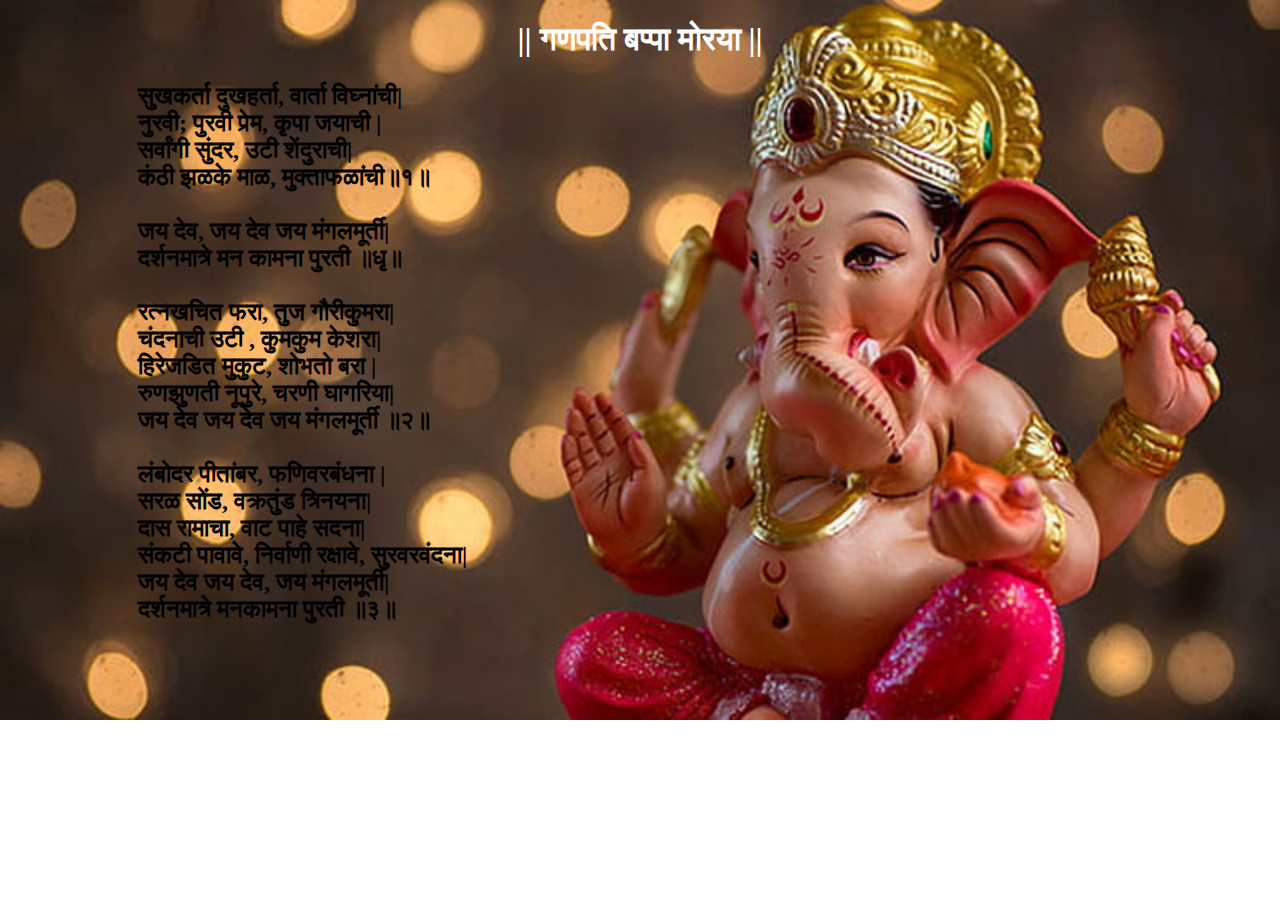
<file: html/day 1/Practical Assignment/Assignment1.html>
<!DOCTYPE html>
<html lang="en">
<head>
    <meta charset="UTF-8">
    <meta name="viewport" content="width=device-width, initial-scale=1.0">
    <title>Assignment1</title>
</head>
<body style="background-image: url('g9.jpg');background-size: cover;background-repeat: no-repeat;">
    <h1 style="text-align: center;color: white">
        <b>|| गणपति बप्पा मोरया ||</b>
    </h1>
    <h2 style="color: black;" >
        <audio controls autoplay hidden>
            <source src="Sukh-Karta-Dukh-Harta-Aarti-1.mp3">
        </audio>
        <p style="margin-left: 130px;margin-top: 25px;">
            <b>सुखकर्ता दुखहर्ता, वार्ता विघ्नांची|<br>
                नुरवी; पुरवी प्रेम, कृपा जयाची |<br>
                सर्वांगी सुंदर, उटी शेंदुराची|<br>
                कंठी झळके माळ, मुक्ताफळांची॥१॥<br>
                <br>
                जय देव, जय देव जय मंगलमूर्ती|<br>
                दर्शनमात्रे मन कामना पुरती ॥धृ॥<br>
                <br>
                रत्नखचित फरा, तुज गौरीकुमरा|<br>
                चंदनाची उटी , कुमकुम केशरा|<br>
                हिरेजडित मुकुट, शोभतो बरा |<br>
                रुणझुणती नूपुरे, चरणी घागरिया|<br>
                जय देव जय देव जय मंगलमूर्ती ॥२॥<br>
                <br>
                लंबोदर पीतांबर, फणिवरबंधना |<br>
                सरळ सोंड, वक्रतुंड त्रिनयना|<br>
                दास रामाचा, वाट पाहे सदना|<br>
                संकटी पावावे, निर्वाणी रक्षावे, सुरवरवंदना|<br>
                जय देव जय देव, जय मंगलमूर्ती|<br>
                दर्शनमात्रे मनकामना पुरती ॥३॥<br>
            </b>
        </p>
    </h2>
</body>
</html>
</file>
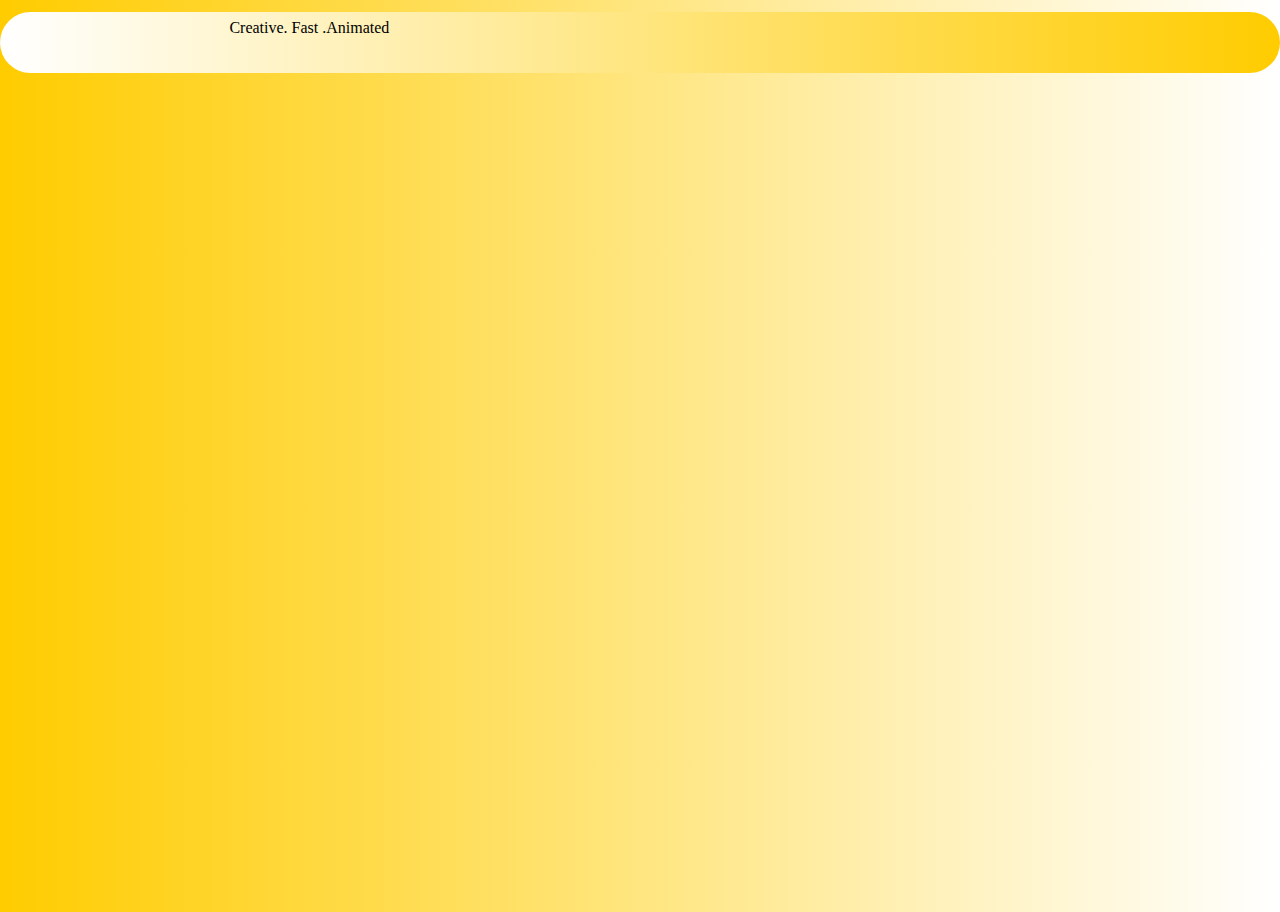
<file: html/day 2/Practical Assignment/Assignment2.html>
<!DOCTYPE html>
<html lang="en">
<head>
    <meta charset="UTF-8">
    <meta name="viewport" content="width=device-width, initial-scale=1.0">
    <title>Document</title>
    <link rel="stylesheet" href="style.css">
</head>
<body>
    <div class="hero">
        <div class="content">
            <h1 class="fade-in">
                Welcome to my website
            </h1>
            <p class="fade-in-dalay-1">
                Creative. Fast .Animated
            </p>
            <a href="#" class="btn fade-in delay-2">Get Started</a>
        </div>
     </div>
</body>
</html>
</file>
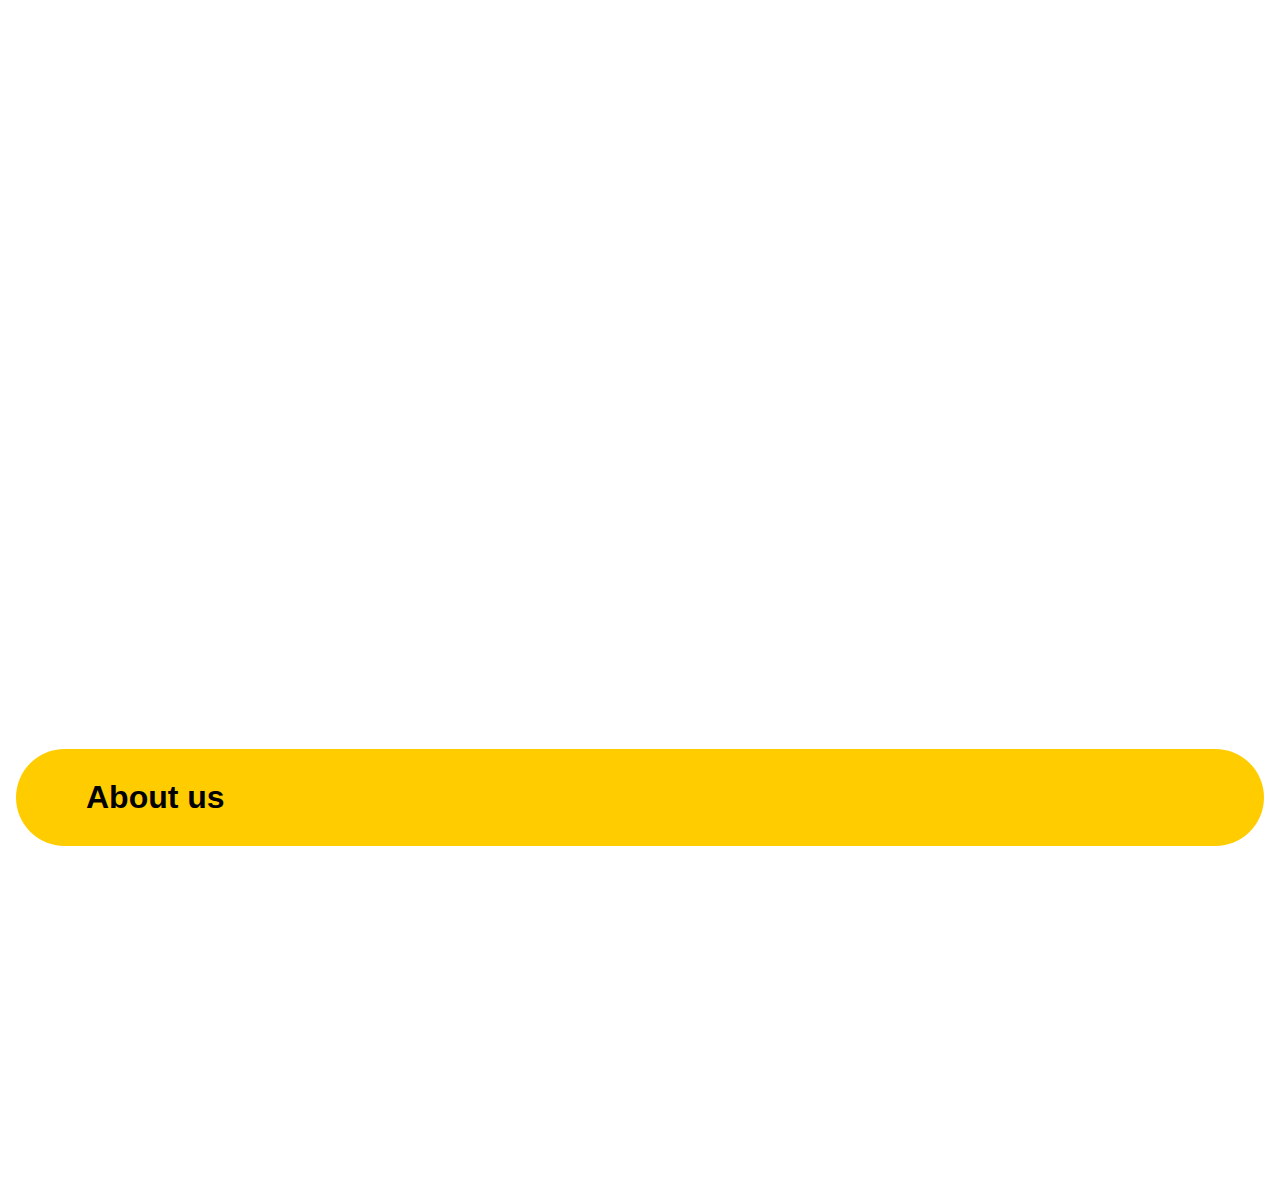
<file: html/day 2/Practical Assignment/Assignment6.html>
<!DOCTYPE html>
<html lang="en">
<head>
  <meta charset="UTF-8" />
  <meta name="viewport" content="width=device-width, initial-scale=1.0"/>
  <title>Portfolio</title>
  <link rel="stylesheet" href="https://cdnjs.cloudflare.com/ajax/libs/font-awesome/6.5.0/css/all.min.css"/>
  <style>
    html {
      scroll-behavior: smooth;
    }
    * {
      margin: 0;
      padding: 0;
      box-sizing: border-box;
    }
    body {
      font-family: 'Comic Sans MS', cursive, sans-serif;
    }
    .navigate {
      background: #ffcc00;
      display: flex;
      justify-content: space-between;
      align-items: center;
      border-radius: 50px;
      margin: 25px 16px;
      padding: 25px;
      animation: navigate 0.4s ease-in forwards;
      opacity: 0;
    }
    @keyframes navigate {
      from {
        opacity: 0;
        transform: translate(40px);
      }
      to {
        opacity: 1;
        transform: translate(0);
      }
    }
    .logo h1 {
      font-size: 26px;
      font-weight: bold;
      color: black;
      animation: logo 0.8s ease-in forwards;
      opacity: 0;
    }
    @keyframes logo {
      from {
        opacity: 0;
        transform: translate(40px);
      }
      to {
        opacity: 1;
        transform: translate(0);
      }
    }
    .home {
      display: flex;
      font-size: 22px;
      gap: 30px;
      font-weight: bold;
      padding-right: 70px;
      animation: home 1.2s ease-in forwards;
      opacity: 0;
    }
    @keyframes home {
      from {
        opacity: 0;
        transform: translateY(40px);
      }
      to {
        opacity: 1;
        transform: translate(0);
      }
    }
    .home a {
      text-decoration: none;
      color: black;
    }
    .home a:hover {
      color: #333;
    }
    main {
      display: flex;
      flex-direction: row-reverse;
      align-items: center;
      margin: 20px;
    }
    .img a {
      padding: 1px 90px;
      animation: img 3.5s ease-in forwards;
      opacity: 0;
    }
    @keyframes img {
      from {
        opacity: 0;
        transform: translateY(40px);
      }
      to {
        opacity: 1;
        transform: translate(0);
      }
    }
    .text {
      align-self: center;
      font-size: 25px;
      animation: text 2.0s ease-in forwards;
      opacity: 0;
    }
    @keyframes text {
      from {
        opacity: 0;
        transform: translate(40px);
      }
      to {
        opacity: 1;
        transform: translate(0);
      }
    }
    .text h4 {
      color: #ffcc00;
      margin-bottom: 10px;
      animation: texth4 2.4s ease-in forwards;
      opacity: 0;
    }
    @keyframes texth4 {
      from {
        opacity: 0;
        transform: translate(40px);
      }
      to {
        opacity: 1;
        transform: translate(0);
      }
    }
    .text h1 {
      font-size: 36px;
      font-weight: bold;
      margin-bottom: 20px;
      line-height: 1.3;
      animation: texth1 2.8s ease-in forwards;
      opacity: 0;
    }
    .text h1 span {
      color: #ffcc00;
      animation: textsp 3.2s ease-in forwards;
      opacity: 0;
    }
    @keyframes texth1, textsp {
      from {
        opacity: 0;
        transform: translate(40px);
      }
      to {
        opacity: 1;
        transform: translate(0);
      }
    }
    .text p {
      color: black;
      margin-bottom: 30px;
      font-size: 16px;
      animation: textp 3.6s ease-in forwards;
      opacity: 0;
    }
    @keyframes textp {
      from {
        opacity: 0;
        transform: translate(40px);
      }
      to {
        opacity: 1;
        transform: translate(0);
      }
    }
    .social-icons a {
      font-size: 29px;
      margin-right: 10px;
    }
    .second {
      background-color: #ffcc00;
      padding: 30px 70px;
      margin: 25px 16px;
      border-radius: 50px;
    }
    .third {
      display: flex;
      flex-direction: row;
      align-items: center;
      padding: 30px 70px;
      gap: 40px;
    }
    .third img {
      height: 220px;
      width: 230px;
      border-radius: 50%;
      border: 5px solid #ffcc00;
    }
    .third .text h2 {
      font-size: 40px;
    }
    .para p {
      font-size: 22px;
      padding-top: 12px;
    }
    .logo-icons a {
      font-size: 26px;
      margin-right: 15px;
    }
    .but {
      margin-top: 20px;
      display: flex;
      gap: 20px;
    }
    .but a {
      padding: 10px 20px;
      border-radius: 30px;
      font-size: 18px;
      text-decoration: none;
      background-color: #ffcc00;
      border: 3px solid #ff4d4d;
      color: black;
    }
    .but a:hover {
      background-color: orange;
    }
  </style>
</head>
<body>

  <!-- Navigation -->
  <header class="navigate">
    <div class="logo">
      <h1>Portfolio</h1>
    </div>
    <nav class="home">
      <a href="#">Home</a>
      <a href="#about">About us</a>
      <a href="#">Contact</a>
      <a href="#about">Resume</a>
    </nav>
  </header>

  <!-- Main Hero Section -->
  <main>
    <div class="img">
      <a href="#"><img src="o1.jpg" style="height: 589px; width: 420px;" alt="Om Image"></a>
    </div>
    <div class="text">
      <h4>Hello !</h4>
      <h1>I'm Om Patil<br><span>WordPress Developer</span></h1>
      <p>
        It is a long established fact that a reader will be distracted by the readable content of a page when looking at its layout.
      </p>
      <div class="social-icons">
        <a href="#"><i class="fa-brands fa-facebook" style="color:blue;"></i></a>
        <a href="https://www.instagram.com/its_ommiiiii_?igsh=MWhsejV0Ymk2N3Nz" style="color:rgb(210,13,53);"><i class="fa-brands fa-instagram"></i></a>
        <a href="https://wa.me/qr/ACHRSZHNXHVAL1"><i class="fa-brands fa-whatsapp" style="color:#42f557;"></i></a>
        <a href="#"><i class="fa-brands fa-telegram" style="color:rgb(98,181,238);"></i></a>
        <a href="#"><i class="fa-brands fa-github" style="color:#9bacc7;"></i></a>
      </div>
    </div>
  </main>

  <!-- About Section with ID for Scrolling -->
  <section id="about" class="second">
    <h1>About us</h1>
  </section>

  <!-- Details Section -->
  <section class="third">
    <div class="img">
      <a href="#"><img src="o1.jpg" alt="About Image"></a>
    </div>
    <div class="text">
      <h2>About me</h2>
      <div class="para">
        <p>
          I help agencies & brands to turn their ideas into designs. <br>
          My heart is creativity and design and my head has always <br>
          been business led. Which to this day has served me very well!
        </p>
        <div class="logo-icons">
          <a href="#"><i class="fa-brands fa-facebook" style="color:blue;"></i></a>
          <a href="https://www.instagram.com/its_ommiiiii_?igsh=MWhsejV0Ymk2N3Nz" style="color:rgb(210,13,53);"><i class="fa-brands fa-instagram"></i></a>
          <a href="https://wa.me/qr/ACHRSZHNXHVAL1"><i class="fa-brands fa-whatsapp" style="color:#42f557;"></i></a>
          <a href="#"><i class="fa-brands fa-telegram" style="color:rgb(98,181,238);"></i></a>
          <a href="#"><i class="fa-brands fa-github" style="color:#9bacc7;"></i></a>
        </div>
        <div class="but">
          <a href="#about" class="about">About me</a>
          <a href="#about" class="resume">Resume</a>
        </div>
      </div>
    </div>
  </section>

</body>
</html>
</file>
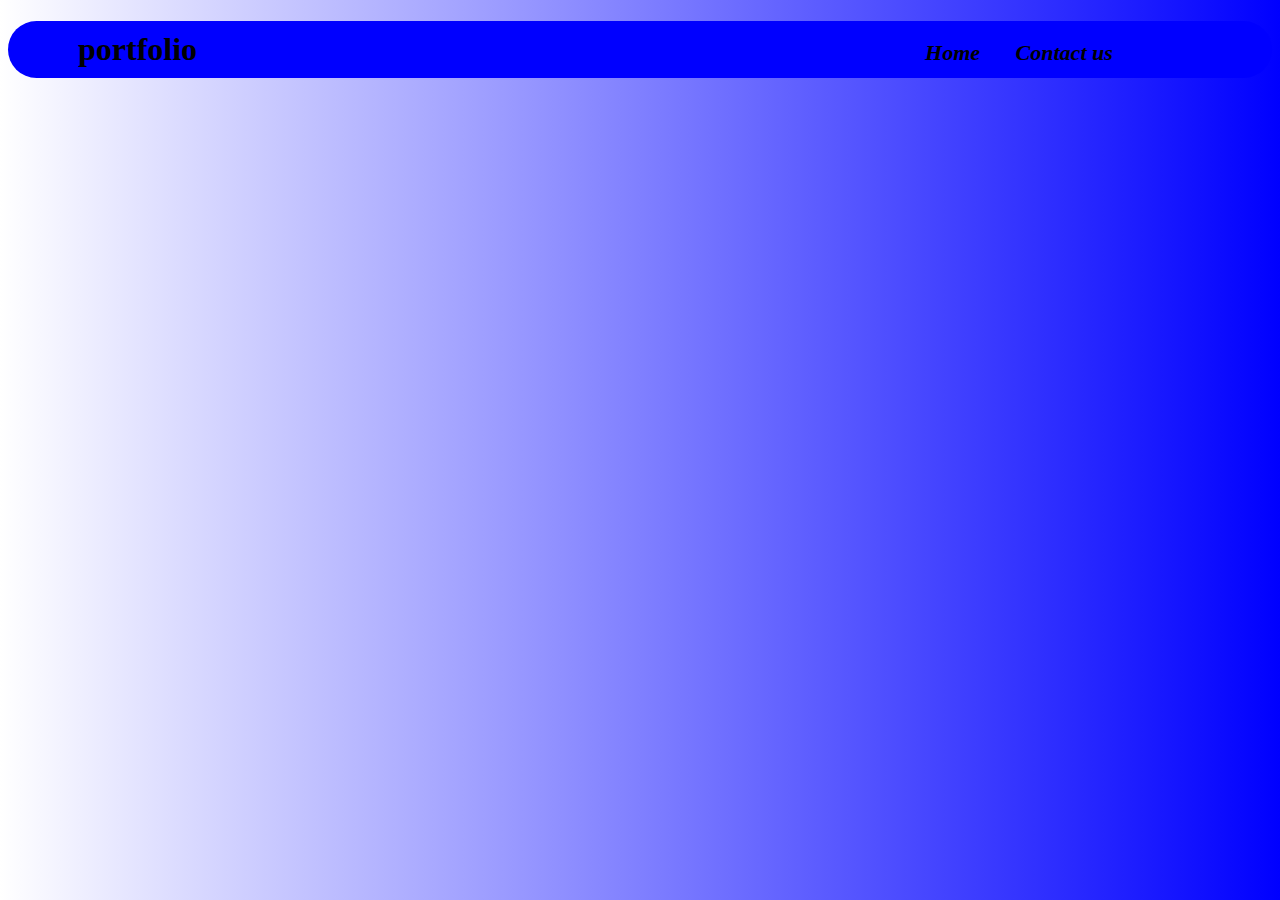
<file: html/day 2/Practical Assignment/Assingment3.html>
<!DOCTYPE html>
<html lang="en">
<head>
    <meta charset="UTF-8">
    <meta name="viewport" content="width=device-width, initial-scale=1.0">
    <title>Document</title>
</head>
<body  style="background:linear-gradient(to left,blue,white);">
    <header>
        <h1 style="color: black;background-color: blue;
        padding: 10px 10px 10px 10px; 
        border-radius: 50px;
        padding-left: 70px;
        ">
            portfolio

            <span style="padding-left: 720px;
            font-size: 22px;font-weight: 70px;">
               <i> Home </i>
            </span>

            <span style="padding-left: 30px;
            font-size: 22px;">
                <i>Contact us  </i>
            </span>

        </h1>
    </header>
</body>
</html>
</file>
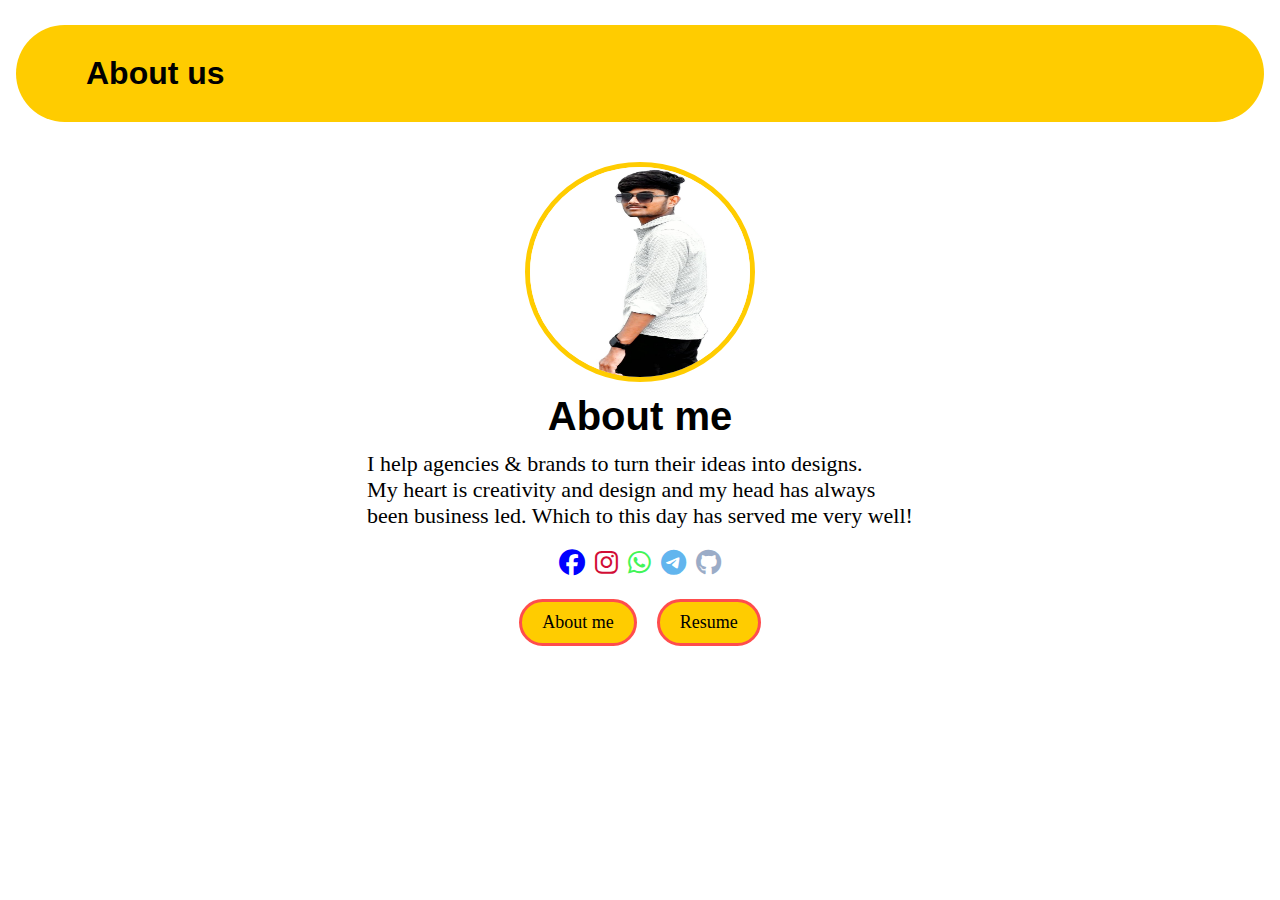
<file: html/day 3/Practical Assignment/Aboutus.html>
<!DOCTYPE html>
<html lang="en">
<head>
    <meta charset="UTF-8">
    <meta name="viewport" content="width=device-width, initial-scale=1.0">
    <title>Document</title>
      <link rel="stylesheet" href="https://cdnjs.cloudflare.com/ajax/libs/font-awesome/6.5.0/css/all.min.css">
</head>
<style>
*{
    margin: 0;
    padding: 0;
    box-sizing: border-box;
 }
 header{
    background-color: #ffcc00;
    padding: 30px ;
    margin:25px 16px ;
     font-family: 'Comic Sans MS', cursive, sans-serif;
     border-radius: 50px;
     padding-left: 70px;
 }
 main img{
    height: 220px;
    width: 230px;
    display: flex;
    border-radius: 50%;
    border: 5px solid #ffcc00;
 }
 .img{
    display: flex;
    justify-self: center;
    padding-top: 15px;
   
 }
 main text{
    display: flex;
    
 }
 
  .text h2{
     font-family: 'Comic Sans MS', cursive, sans-serif;
     font-size: 40px;
     display: flex;
     justify-self: center;
     padding-top: 12px;
 } 
 .para p{
     /* font-family: 'Comic Sans MS', cursive, sans-serif; */
     font-size: 22px;
     display: flex;
     justify-self: center;
     padding-top: 12px;
 }
 .logo{
    margin-top: 20px;
    display: flex;
    justify-self: center;
    gap: 10px;
 }
 .logo a{
    font-size: 26px;
 }
 .but{
    display: flex;
    justify-self: center;
    margin-top: 20px;
    gap: 20px;
 }
 .but :hover{
    background-color: orange;
 }
 .but a{
     padding: 10px 20px;
  border-radius: 30px;
  font-size: 18px;
  text-decoration: none;
 }
.about{
     border: 3px solid #ff4d4d;
  color:black;
  background-color: #ffcc00;
}
.resume{
      border: 3px solid #ff4d4d;
  color:black;
  background-color:#ffcc00;
}
</style>
<body>
    <header>
        <div class="head">
              <h1>
                  About us
              </h1>
        </div>
    </header>
    <main>
        <div class="img">
            <a href="">
                <img src="o1.jpg" alt="">
            </a>
        </div>
        <div class="text">
            <h2>
                About me
            </h2>
        <div class="para">
                  <p>I help agencies & brands to turn their ideas into designs. <br> My heart is creativity and design and my head has always <br> been business led. Which to this day has served me very well!

            </p>
            <div class="logo">
                    <a href=""><i class="fa-brands fa-facebook"style="color:blue ;"></i></a>

                 <a href="https://www.instagram.com/its_ommiiiii_?igsh=MWhsejV0Ymk2N3Nz"
                 style="color:rgb(210,13,53);">
                 <i class="fa-brands fa-instagram"></i></a>

                <a href="https://wa.me/qr/ACHRSZHNXHVAL1">
                <i class="fa-brands fa-whatsapp" style="color: #42f557;"></i></a>

                 <a href=""><i class="fa-brands fa-telegram"
                style="color:rgb(98,181,238)"></i></a>

                <a href=""><i class="fa-brands fa-github"
                style="color:#9bacc7"></i></a>
                    </div>
                <div class="but">
                    <!-- <button > -->
                        <a href="#" class="about">About me</a>
                        <a href="#" class="resume">Resume</a>
                    <!-- </button> -->
                </div>
            </div>
        </div>
    </main>
</body>
</html>
</file>
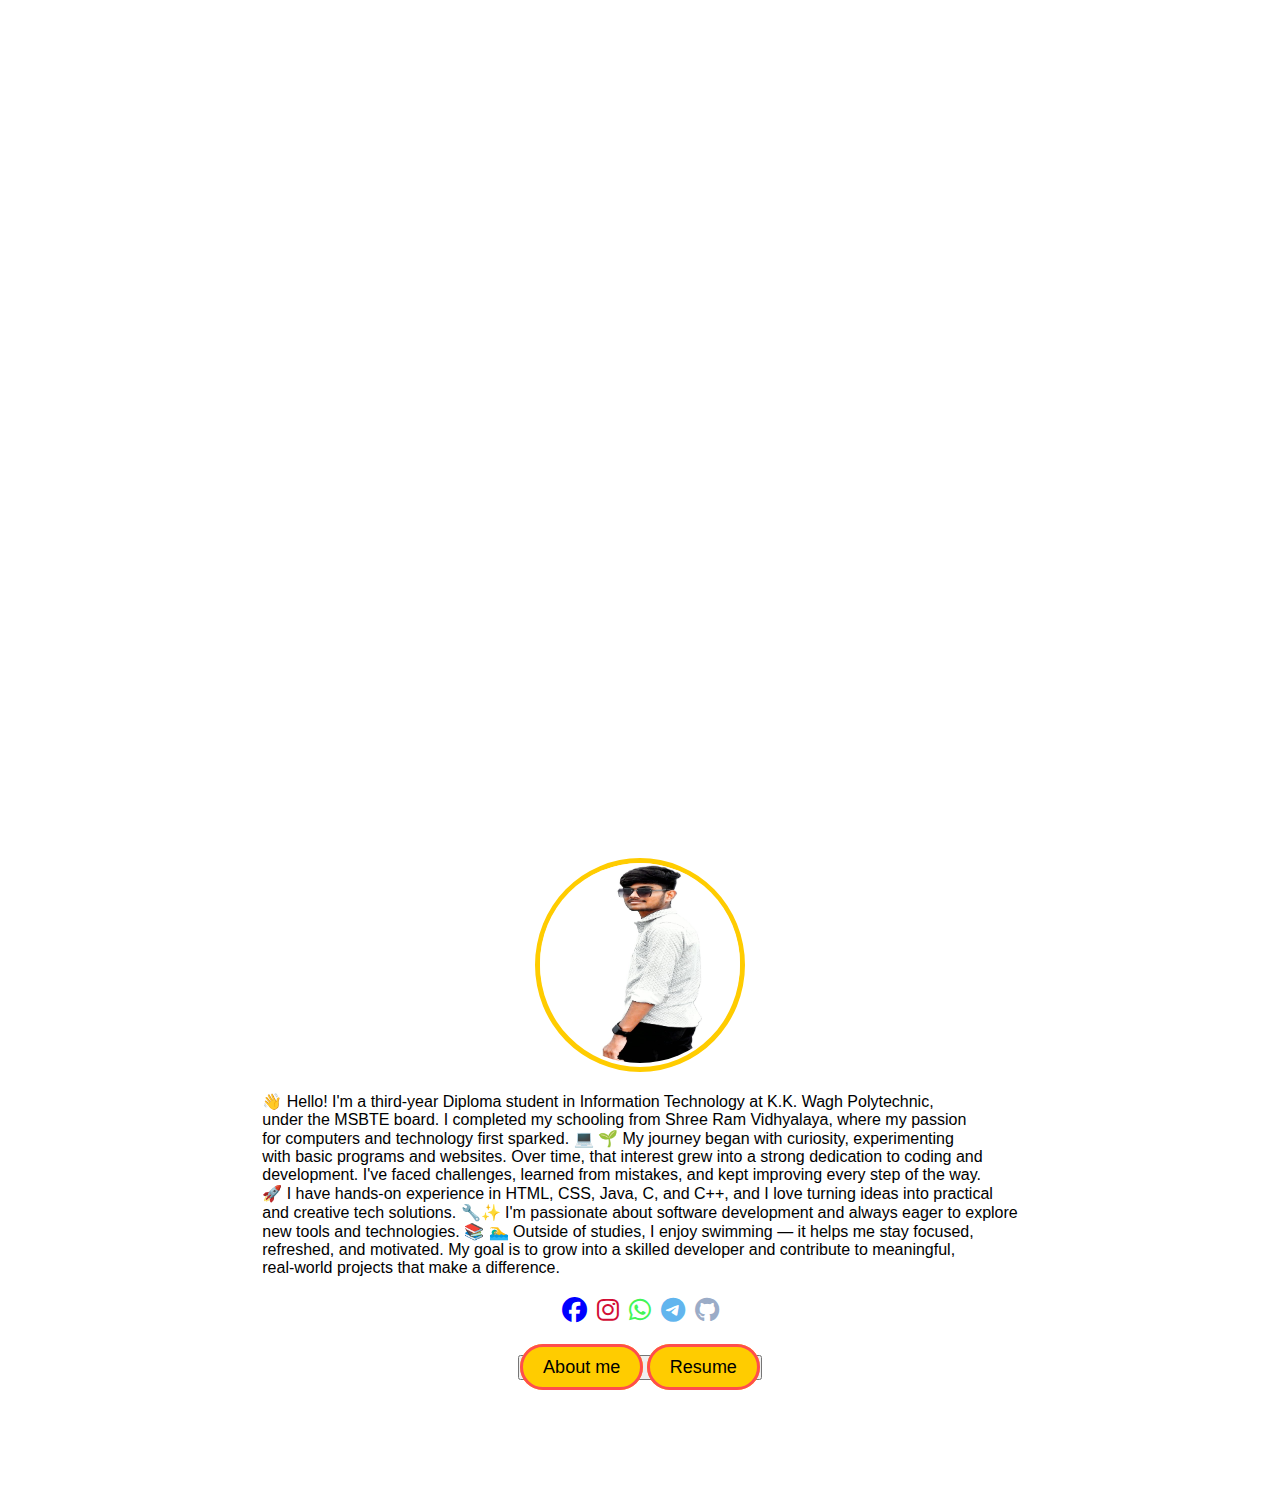
<file: html/day 3/Practical Assignment/Assignment1.html>
<!DOCTYPE html>
<html lang="en">
<head>
    <meta charset="UTF-8">
    <meta name="viewport" content="width=device-width, initial-scale=1.0">
    <title>Document</title>
    <link rel="stylesheet" href="Assignment1.css">
    <link rel="stylesheet" href="https://cdnjs.cloudflare.com/ajax/libs/font-awesome/6.5.0/css/all.min.css">
</head>
<body>
   <section>
    <header class="navigate">
        <nav class="logo">
            <h1>
                Portfolio
            </h1>
        </nav>
        <nav class="home">
            <a href="#" style="text-decoration: none;">Home</a>
            <a href="#om" style="text-decoration: none;">About us</a>
            <a href="#" style="text-decoration: none;">Contact</a>
            <a href="#" style="text-decoration: none;">Resume</a>
        </nav>
        
    </header>
    <main>
        <nav class="img">
           <a href=""> <img src="o1.jpg" 
            style="height: 589px;
            width: 420px;"
             alt="Om Image"></a>
         </nav>
        <nav class="text">
              <h4>Hello !</h4>
                 <h1>
                 I'm Om Patil
                 <br/>
                 <span>Wordpress Developer</span>
                 </h1>
                 <p>
        It is a long established fact that a reader will be distracted by the readable content of a page when looking at its layout.
                 </p>
             
          <nav style="font-size: 25px;">

                <a href=""><i class="fa-brands fa-facebook"style="color:blue ;"></i></a>

                 <a href="https://www.instagram.com/its_ommiiiii_?igsh=MWhsejV0Ymk2N3Nz"
                 style="color:rgb(210,13,53);">
                 <i class="fa-brands fa-instagram"></i></a>

                <a href="https://wa.me/qr/ACHRSZHNXHVAL1">
                <i class="fa-brands fa-whatsapp" style="color: #42f557;"></i></a>

                 <a href=""><i class="fa-brands fa-telegram"
                style="color:rgb(98,181,238)"></i></a>

                <a href=""><i class="fa-brands fa-github"
                style="color:#9bacc7"></i></a>
                    </nav>
          </nav>
    </main>
    </section>
    <section class="About-us" id="om">
        <div class="i">
            <a href="">
                <img src="o1.jpg" 
                style="width: 200px;height: 200px;
                border-radius: 50%;"
                
                alt="image"></a>
        </div>
        <div class="t">
            👋 Hello! I'm a third-year Diploma student in Information Technology at K.K. Wagh Polytechnic, <br>under the MSBTE board. I completed my schooling from Shree Ram Vidhyalaya, where my passion <br> for computers and technology first sparked.  💻 🌱 My journey began with curiosity, experimenting <br> with basic programs and websites. Over time, that interest grew into a strong dedication to coding and <br> development. I've faced challenges, learned from mistakes, and kept improving every step of the way. <br> 🚀 I have hands-on experience in HTML, CSS, Java, C, and C++, and I love turning ideas into practical  <br>and creative tech solutions. 🔧✨ I'm passionate about software development and always eager to explore <br>new tools and technologies. 📚 🏊‍♂ Outside of studies, I enjoy swimming — it helps me stay focused, <br>refreshed, and motivated. My goal is to grow into a skilled developer and contribute to meaningful,<br> real-world projects that make a difference.
        </div>
        <div class="l">
                <a href=""><i class="fa-brands fa-facebook"style="color:blue ;"></i></a>

                 <a href="https://www.instagram.com/its_ommiiiii_?igsh=MWhsejV0Ymk2N3Nz"
                 style="color:rgb(210,13,53);">
                 <i class="fa-brands fa-instagram"></i></a>

                <a href="https://wa.me/qr/ACHRSZHNXHVAL1">
                <i class="fa-brands fa-whatsapp" style="color: #42f557;"></i></a>

                 <a href=""><i class="fa-brands fa-telegram"
                style="color:rgb(98,181,238)"></i></a>

                <a href=""><i class="fa-brands fa-github"
                style="color:#9bacc7"></i></a>
        </div>
        <div class="b">
            <button>
                <a href="#" class="about">About me</a>
                 <a href="#" class="resume">Resume</a>

            </button>
        </div>
    </section>
  
</body>
</html>
</file>
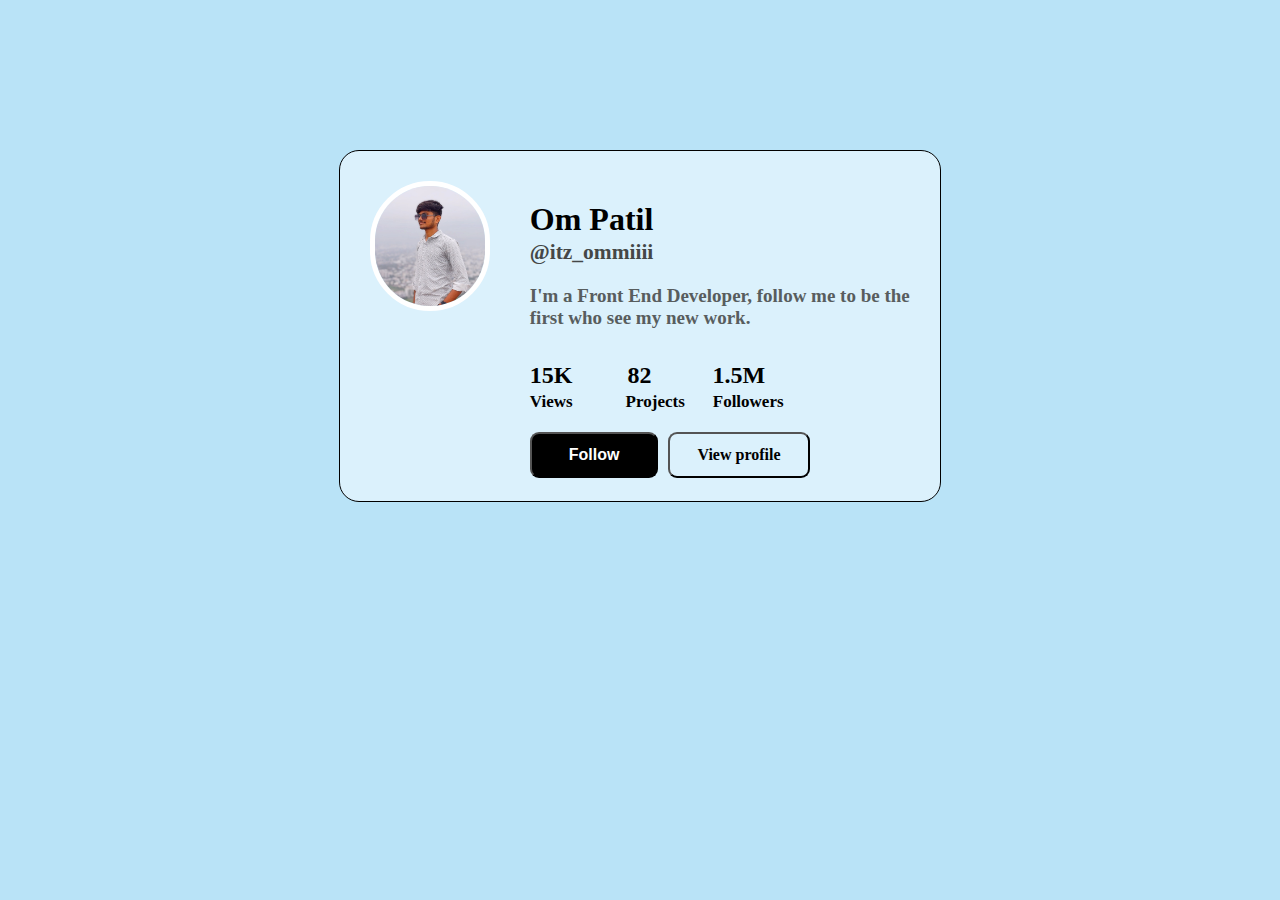
<file: javascript/day 5/Practical Assignment/Asssignment1.html>
<!DOCTYPE html>
<html lang="en">
<head>
    <meta charset="UTF-8">
    <meta name="viewport" content="width=device-width, initial-scale=1.0">
    <title>Document</title>
    
</head>
<body>
    
</body>
<script src="Assignment1.js"></script>
</html>
</file>
<file: html/day 2/Practical Assignment/style.css>
*{
    margin: 0;
    padding: 0;
    box-sizing: border-box;
}

body{
     background: linear-gradient(to right,#ffcc00,white);
      height: 100vh;
    overflow: hidden;
}

.hero{
   
   

}

.content{
    display: flex;
    color: black;
    padding-left: 30px;
    padding-top: 7px;
    padding-bottom: 7px;
    margin-top: 12px;
    border-radius: 50px;
    background:linear-gradient(to right,white,#ffcc00);
}

.fade-in{
    display: flex;
    opacity: 0;
    animation: fadeIn 0.5s ease-out forwards;
    font-size: 20px;
   
}
.content a:hover{ 
  color: black;
  text-decoration: none;
}
.Home{
     padding-left: 830px;
    font-size: 22px;
    padding-top: 10px;
    
}

.About-us{
    padding-left: 30px;
    font-size: 22px;  
    padding-top: 10px;
}
.contact{
    padding-left: 30px;
    font-size: 22px;
    padding-top: 10px;
}
.Resume{
    padding-left: 30px;
    font-size: 22px;
    padding-top: 10px;
}
.delay-1{
    animation-delay: 0.5s;
}

@keyframes fadeIn{
    to{
        opacity: 1;
        transform: translate(0);
    }
    from{
        opacity: 0;
        transform: translatey(10px);
    }
}

.btn:hover{
    background-color: #e0f7f1;
    transform: scale(1.05s);
}

 .main {
      display: flex;
      flex-wrap: wrap;
      align-items: center;
      justify-content: space-between;
      padding: 50px 60px;
      
    }
    
   

    .text-content {
      max-width: 600px;
       animation: text 0.8s ease-out forwards;
    }
     @keyframes text{
    to{
        opacity: 1;
        transform: translate(0);
    }
    from{
        opacity: 0;
        transform: translate(40px);
    }
}

    .text-content h4 {
      color: #ffcc00;
      margin-bottom: 10px;
    }

    .text-content h1 {
      font-size: 36px;
      font-weight: bold;
      margin-bottom: 20px;
      line-height: 1.3;
    }

    .text-content h1 span {
      color: white;
    }

    .text-content p {
      color:black;
      margin-bottom: 30px;
      font-size: 16px;
    }
    

    .btn-group {
      display: flex;
      gap: 15px;
    }

    .btn {
      padding: 12px 24px;
      border: none;
      border-radius: 5px;
      font-weight: bold;
      cursor: pointer;
      text-decoration: none;
      display: inline-block;
    }

    .btn.hire {
      background-color: #6c63ff;
      color: white;
    }

    .btn.download {
      background-color:white;
      color: black;
    }

    .hero-img img {
      height: 500px;
      width: 500px;
      max-width: 100%;
      border-radius: 6000px;
      animation: img 1.2s ease-out forwards;
      transition: transform 0.5s ease-in-out;
      animation: img 1.5s infinite;

    }

      @keyframes img{
    to{
        opacity: 1;
        transform: translate(0);
    }
    from{
        opacity: 0;
        transform: translate(50px);
    }
        0% {
        transform: scale(0.85);
        opacity: 1;
      }
      50% {
        transform: scale(0.9);
        opacity: 0.7;
      }
      100% {
        transform: scale(0.85);
        opacity: 1;
      }
}
    .hero-img img:hover{
       transform: rotate(360deg);
    }

    @media (max-width: 900px) {
      .main {
        flex-direction: column;
        text-align: center;
      }

      .hero-img {
        margin-top: 30px;
      }
    }
</file>
<file: html/day 3/Practical Assignment/Assignment1.css>
html{
    scroll-behavior: smooth ;
}
*{
    margin: 0;
    padding: 0;
    box-sizing: border-box;
}
body{
   
}
.navigate{
    background:#ffcc00;
    display: flex;
    height: 70px;
    width: 1500px;
    position: fixed;
    z-index: 1000;
    justify-content: space-between;
    align-items: center;
    border-radius: 50px;
    margin: 25px 16px;
    padding: 25px;
    animation: navigate 0.4s ease-in forwards;
    opacity: 0;
}
  @keyframes navigate{
    to{
        opacity: 1;
        transform: translate(0);
    }
    from{
        opacity: 0;
        transform: translate(40px);
    }
}
.logo{
    padding-left:50px ;
   font-size: 26px;
   font-weight: bold;
   color:black;
   animation: logo 0.8s ease-in forwards;
   opacity: 0;
    font-family: 'Comic Sans MS', cursive, sans-serif;
}
 @keyframes logo{
    to{
        opacity: 1;
        transform: translate(0);
    }
    from{
        opacity: 0;
        transform: translate(40px);
    }
}
.home{
    display: flex;
    font-size: 22px;
    padding-right: 70px;
    gap: 30px;
    font-weight: bold;
     animation: home 1.2s ease-in forwards;
    opacity: 0;  
     font-family: 'Comic Sans MS', cursive, sans-serif; 
}
@keyframes home{
    to{
        opacity: 1;
        transform: translate(0);
    }
    from{
        opacity: 0;
        transform: translatey(40px);
    }
}
.home a:hover{
    color:black;
}
main{
    padding-top: 145px;
    display: flex;
    flex-direction:row-reverse;  
}
.img a{
   padding: 1px 90px;
    animation:img 3.5s ease-in forwards;
    opacity: 0;
}
@keyframes img{
    to{
        opacity: 1;
        transform: translate(0);
    }
    from{
        opacity: 0;
        transform: translatey(40px);
    }
}
.text{
       align-self: center;
       font-size: 25px;
        animation: text 2.0s ease-in forwards;
        opacity: 0;
    }
@keyframes text{
    to{
        opacity: 1;
        transform: translate(0);
    }
    from{
        opacity: 0;
        transform: translate(40px);
    }
}
 .text h4 {
      color: #ffcc00;
      margin-bottom: 10px;
       animation: texth4 2.4s ease-in forwards;
       opacity: 0;
        font-family: 'Comic Sans MS', cursive, sans-serif;
 }
 @keyframes texth4{
    to{
        opacity: 1;
        transform: translate(0);
    }
    from{
        opacity: 0;
        transform: translate(40px);
    }
}
.text h1 {
      font-size: 36px;
      font-weight: bold;
      margin-bottom: 20px;
      line-height: 1.3;
       animation: texth1 2.8s ease-in forwards;
       opacity: 0;
        font-family: 'Comic Sans MS', cursive, sans-serif;
 }
@keyframes texth1{
    to{
        opacity: 1;
        transform: translate(0);
    }
    from{
        opacity: 0;
        transform: translate(40px);
    }
}
.text h1 span {
      color: #ffcc00;
       animation: textsp 3.2s ease-in forwards;
       opacity: 0;
}
@keyframes textsp{
    to{
        opacity: 1;
        transform: translate(0);
    }
    from{
        opacity: 0;
        transform: translate(40px);
    }
}
.text p {
      color:black;
      margin-bottom: 30px;
      font-size: 16px;
       animation: textp 3.6s ease-in forwards;
       opacity: 0;
}
@keyframes textp{
    to{
        opacity: 1;
        transform: translate(0);
    }
    from{
        opacity: 0;
        transform: translate(40px);
    }
}
/* .logo {
    gap: 30px; */
/* } */
.About-us {
    padding-top: 120px; 
    margin-bottom: 120px;
}
.i{
    display: flex;
    justify-self: center;
}
.i a{
    border:5px solid #ffcc00;
    border-radius: 50%;
}
.t{
    padding-top: 20px;
    display: flex;
    justify-self: center;
     font-family: 'Comic Sans MS', cursive, sans-serif;
}
.l{
padding-top: 20px;
display: flex;
justify-self: center;
gap: 10px;
font-size: 25px;
}
.b{
    display: flex;
    justify-self: center;
    margin-top: 30px;
    gap: 30px;
 }
 .b :hover{
    background-color: orange;
 }
 .b a{
     padding: 10px 20px;
  border-radius: 30px;
  font-size: 18px;
  text-decoration: none;
 }
.about{
     border: 3px solid #ff4d4d;
  color:black;
  background-color: #ffcc00;
}
.resume{
      border: 3px solid #ff4d4d;
  color:black;
  background-color:#ffcc00;
}
</file>
